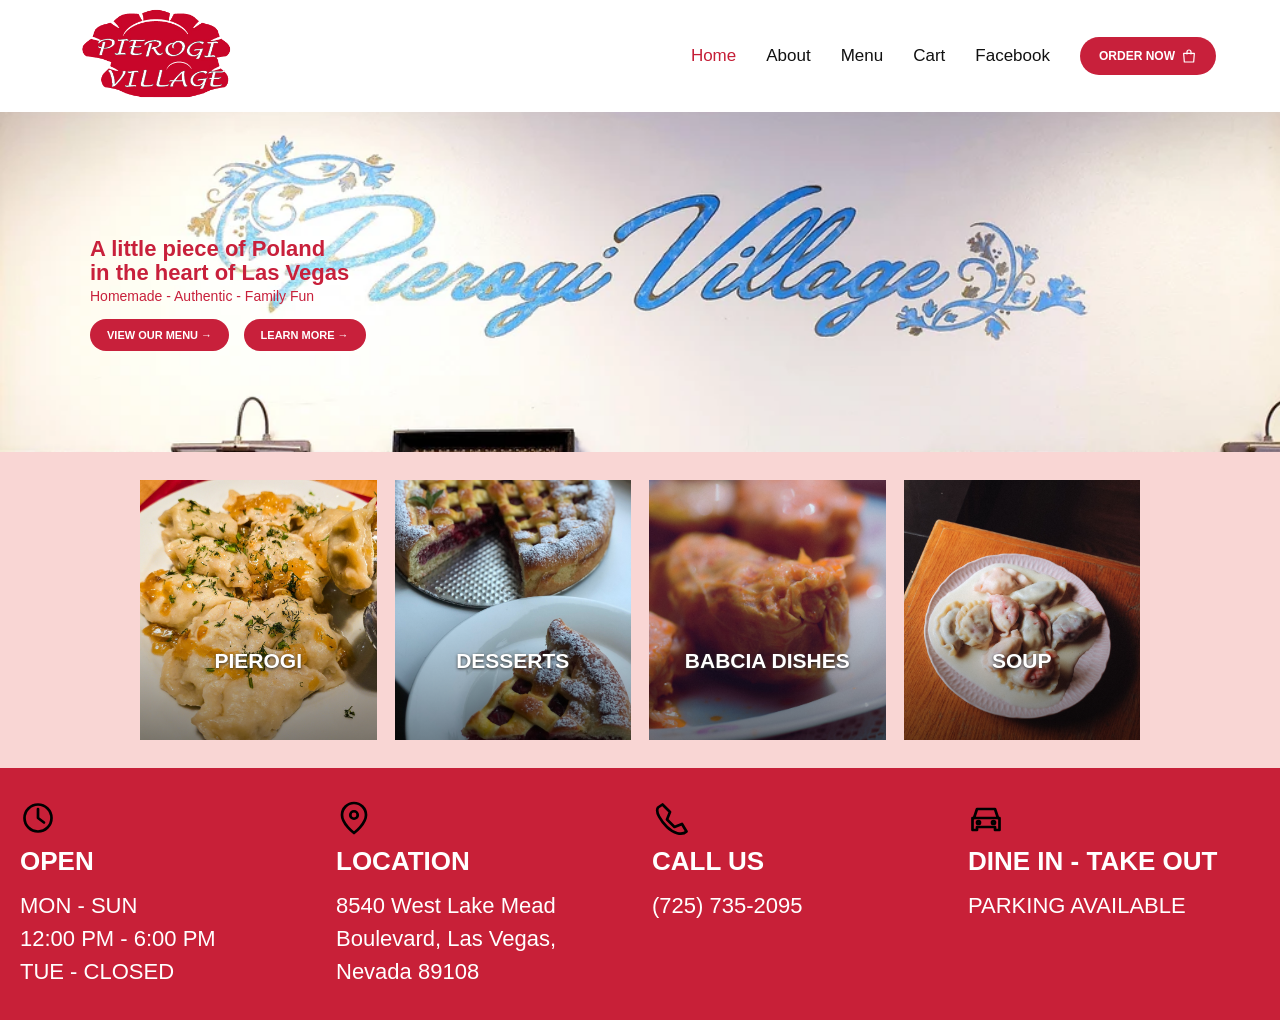
<file: index.html>
<!DOCTYPE html>
<html lang="en">
 <head>
  <meta charset="utf-8"/>
  <meta content="width=device-width, initial-scale=1.0" name="viewport"/>
  <title>
   Home | Pierogi Village
  </title>
  <link href="mystyle.css?v=15" rel="stylesheet"/>
 </head>
 <body data-page="index">
  <header class="site-header">
   <div class="nav-inner">
    <a class="logo" href="index.html">
     <img alt="Pierogi Village" src="images/logo-transparent.png"/>
    </a>
    <nav class="desktop-nav">
     <a data-page="home" href="index.html">
      Home
     </a>
     <a data-page="about" href="about.html">
      About
     </a>
     <a data-page="menu" href="menu.html">
      Menu
     </a>
     <a data-page="cart" href="cart.html">
      Cart
     </a>
     <a href="https://www.facebook.com/pierogivillage/" target="_blank" rel="noopener noreferrer">
      Facebook
     </a>
     <a class="order" href="menu.html">
      ORDER NOW
      <svg aria-hidden="true" class="ico" fill="none" stroke="currentColor" stroke-linecap="round" stroke-linejoin="round" stroke-width="1.8" viewbox="0 0 24 24">
       <path d="M4 8h16l-1 13H5L4 8Z">
       </path>
       <path d="M9 9V6a3 3 0 0 1 6 0v3">
       </path>
      </svg>
     </a>
    </nav>
    <div class="mobile-controls">
     <button aria-expanded="false" aria-label="Open navigation" class="hamburger">
      <svg aria-hidden="true" class="ico" fill="none" stroke="currentColor" stroke-linecap="round" stroke-linejoin="round" stroke-width="1.8" viewbox="0 0 24 24">
       <path d="M3 6h18M3 12h18M3 18h18">
       </path>
      </svg>
     </button>
    </div>
   </div>
  </header>
  <aside class="mobile-drawer" id="mobileDrawer">
   <button class="drawer-close" type="button" aria-label="Close menu">
    <span></span>
    <span></span>
    <span></span>
   </button>
   <img alt="Pierogi Village" class="drawer-logo" src="images/logo-transparent.png"/>
   <div class="drawer-content">
    <a href="index.html">
     Home
    </a>
    <a href="about.html">
     About
    </a>
    <a href="menu.html">
     Menu
    </a>
    <a href="cart.html">
     Cart
    </a>
    <a href="https://www.facebook.com/pierogivillage/" target="_blank" rel="noopener noreferrer">
     Facebook
    </a>
    <a class="order" href="menu.html">
     ORDER NOW
     <svg aria-hidden="true" class="ico" fill="none" stroke="currentColor" stroke-linecap="round" stroke-linejoin="round" stroke-width="1.8" viewbox="0 0 24 24">
      <path d="M4 8h16l-1 13H5L4 8Z">
      </path>
      <path d="M9 9V6a3 3 0 0 1 6 0v3">
      </path>
     </svg>
    </a>
   </div>
  </aside>
  <main>
   <section class="hero">
    <div class="hero-message">
     <h1>
      A little piece of Poland
      <br/>
      in the heart of Las Vegas
     </h1>
     <p>
      Homemade - Authentic - Family Fun
     </p>
     <a class="red-button" href="menu.html">
      VIEW OUR MENU &rarr;
     </a>
     <a class="red-button" href="about.html">
      LEARN MORE &rarr;
     </a>
    </div>
   </section>
   <section class="home-categories">
    <a class="home-category" href="menu.html#PIEROGI">
     <img alt="PIEROGI" src="images/MEAT PIEROGI.jpg"/>
     <span>
      PIEROGI
     </span>
    </a>
    <a class="home-category" href="menu.html#DESSERTS">
     <img alt="DESSERTS" src="images/APPLE PIE.jpg"/>
     <span>
      DESSERTS
     </span>
    </a>
    <a class="home-category" href="menu.html#BABCIA DISHES">
     <img alt="BABCIA DISHES" src="images/2-STUFFED CABBAGES.jpg"/>
     <span>
      BABCIA DISHES
     </span>
    </a>
    <a class="home-category" href="menu.html#SOUP">
     <img alt="SOUP" src="images/RED BORSCHT w 3 PIEROGI.jpg"/>
     <span>
      SOUP
     </span>
    </a>
   </section>
  </main>
  <footer class="footer">
   <div class="footer-inner">
    <div class="foot-col">
     <svg aria-hidden="true" class="ico" fill="none" stroke="currentColor" stroke-linecap="round" stroke-linejoin="round" stroke-width="1.8" viewbox="0 0 24 24">
      <circle cx="12" cy="12" r="9">
      </circle>
      <path d="M12 6v6l4 3">
      </path>
     </svg>
     <div>
      <strong>
       OPEN
      </strong>
      <small>
       MON - SUN
       <br/>
       12:00 PM - 6:00 PM
       <br/>
       TUE - CLOSED
      </small>
     </div>
    </div>
    <div class="foot-col">
     <svg aria-hidden="true" class="ico" fill="none" stroke="currentColor" stroke-linecap="round" stroke-linejoin="round" stroke-width="1.8" viewbox="0 0 24 24">
      <path d="M20 10c0 6-8 12-8 12S4 16 4 10a8 8 0 1 1 16 0Z">
      </path>
      <circle cx="12" cy="10" r="2.5">
      </circle>
     </svg>
     <div>
      <strong>
       LOCATION
      </strong>
      <small>
       8540 West Lake Mead
       <br/>
       Boulevard, Las Vegas,
       <br/>
       Nevada 89108
      </small>
     </div>
    </div>
    <div class="foot-col">
     <svg aria-hidden="true" class="ico" fill="none" stroke="currentColor" stroke-linecap="round" stroke-linejoin="round" stroke-width="1.8" viewbox="0 0 24 24">
      <path d="M7 3 4 5c-2 3 2 9 6 13s10 6 13 3l-3-5-5 2-5-5 2-5-5-5Z">
      </path>
     </svg>
     <div>
      <strong>
       CALL US
      </strong>
      <small>
       (725) 735-2095
      </small>
     </div>
    </div>
    <div class="foot-col">
     <svg aria-hidden="true" class="ico" fill="none" stroke="currentColor" stroke-linecap="round" stroke-linejoin="round" stroke-width="1.8" viewbox="0 0 24 24">
      <path d="M4 12 6 6h12l2 6M3 12h18v8h-3v-2H6v2H3z">
      </path>
      <circle cx="7" cy="15" r="1">
      </circle>
      <circle cx="17" cy="15" r="1">
      </circle>
     </svg>
     <div>
      <strong>
       DINE IN - TAKE OUT
      </strong>
      <small>
       PARKING AVAILABLE
      </small>
     </div>
    </div>
   </div>
  </footer>
  <script src="menu-data.js">
  </script>
  <script src="script.js">
  </script>
 </body>
</html>
</file>
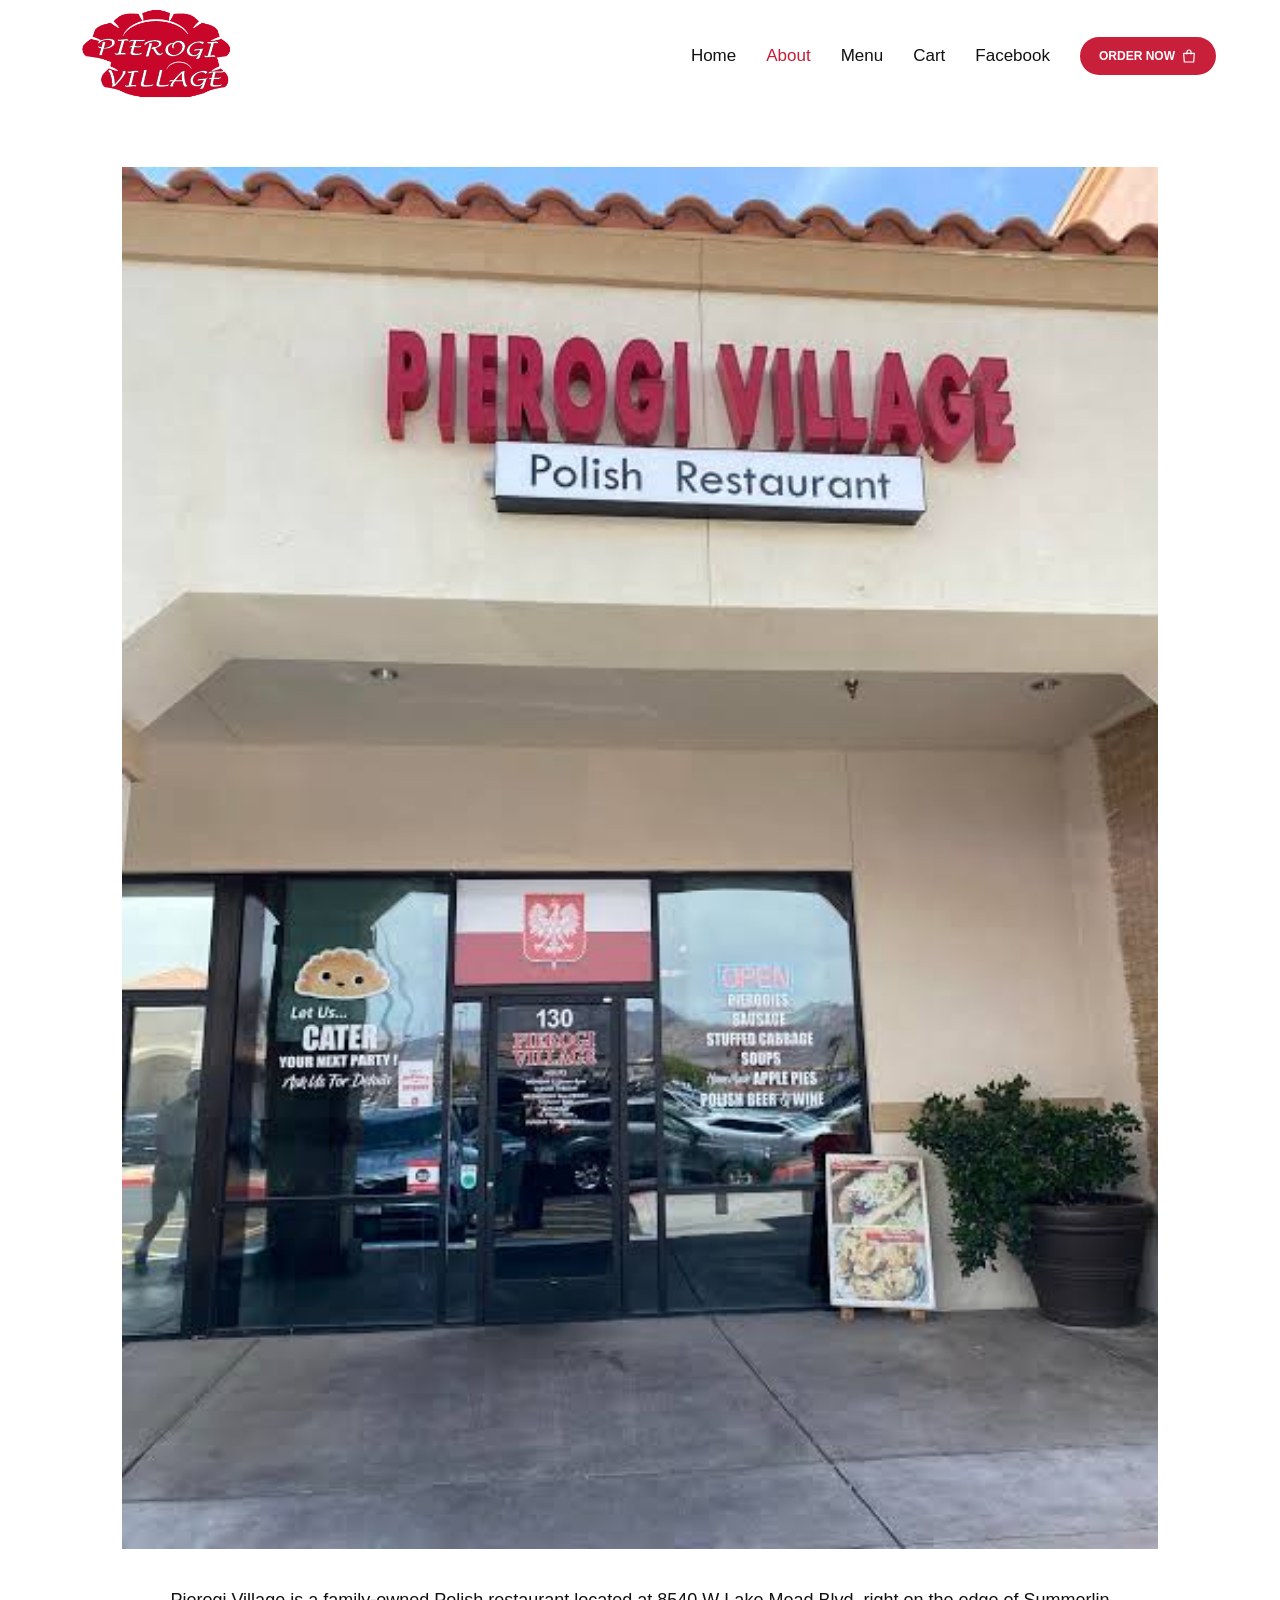
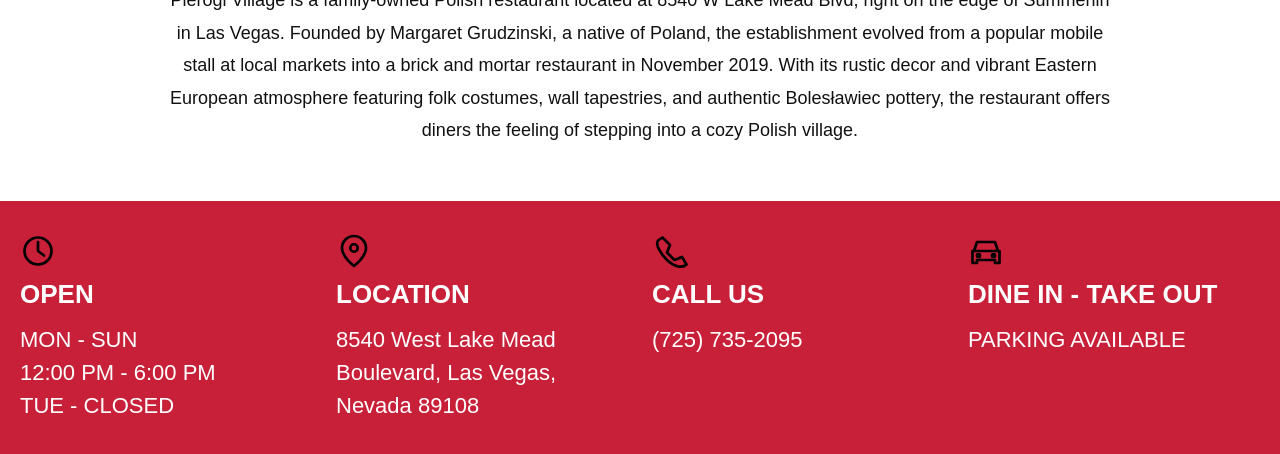
<file: about.html>
<!DOCTYPE html>
<html lang="en">
 <head>
  <meta charset="utf-8"/>
  <meta content="width=device-width, initial-scale=1.0" name="viewport"/>
  <title>
   About | Pierogi Village
  </title>
  <link href="mystyle.css?v=15" rel="stylesheet"/>
 </head>
 <body data-page="about">
  <header class="site-header">
   <div class="nav-inner">
    <a class="logo" href="index.html">
     <img alt="Pierogi Village" src="images/logo-transparent.png"/>
    </a>
    <nav class="desktop-nav">
     <a data-page="home" href="index.html">
      Home
     </a>
     <a data-page="about" href="about.html">
      About
     </a>
     <a data-page="menu" href="menu.html">
      Menu
     </a>
     <a data-page="cart" href="cart.html">
      Cart
     </a>
     <a href="https://www.facebook.com/pierogivillage/" target="_blank" rel="noopener noreferrer">
      Facebook
     </a>
     <a class="order" href="menu.html">
      ORDER NOW
      <svg aria-hidden="true" class="ico" fill="none" stroke="currentColor" stroke-linecap="round" stroke-linejoin="round" stroke-width="1.8" viewbox="0 0 24 24">
       <path d="M4 8h16l-1 13H5L4 8Z">
       </path>
       <path d="M9 9V6a3 3 0 0 1 6 0v3">
       </path>
      </svg>
     </a>
    </nav>
    <div class="mobile-controls">
     <button aria-expanded="false" aria-label="Open navigation" class="hamburger">
      <svg aria-hidden="true" class="ico" fill="none" stroke="currentColor" stroke-linecap="round" stroke-linejoin="round" stroke-width="1.8" viewbox="0 0 24 24">
       <path d="M3 6h18M3 12h18M3 18h18">
       </path>
      </svg>
     </button>
    </div>
   </div>
  </header>
  <aside class="mobile-drawer" id="mobileDrawer">
   <button class="drawer-close" type="button" aria-label="Close menu">
    <span></span>
    <span></span>
    <span></span>
   </button>
   <img alt="Pierogi Village" class="drawer-logo" src="images/logo-transparent.png"/>
   <div class="drawer-content">
    <a href="index.html">
     Home
    </a>
    <a href="about.html">
     About
    </a>
    <a href="menu.html">
     Menu
    </a>
    <a href="cart.html">
     Cart
    </a>
    <a href="https://www.facebook.com/pierogivillage/" target="_blank" rel="noopener noreferrer">
     Facebook
    </a>
    <a class="order" href="menu.html">
     ORDER NOW
     <svg aria-hidden="true" class="ico" fill="none" stroke="currentColor" stroke-linecap="round" stroke-linejoin="round" stroke-width="1.8" viewbox="0 0 24 24">
      <path d="M4 8h16l-1 13H5L4 8Z">
      </path>
      <path d="M9 9V6a3 3 0 0 1 6 0v3">
      </path>
     </svg>
    </a>
   </div>
  </aside>
  <main>
   <section class="about-section">
    <h1 class="mobile-page-title">
     ABOUT
    </h1>
    <div class="restaurant-photo">
     <img alt="Pierogi Village restaurant storefront" src="images/restaurent(1).jpg"/>
    </div>
    <p>
     Pierogi Village is a family-owned Polish restaurant located at 8540 W Lake Mead Blvd, right on the edge of Summerlin in Las Vegas. Founded by Margaret Grudzinski, a native of Poland, the establishment evolved from a popular mobile stall at local markets into a brick and mortar restaurant in November 2019. With its rustic decor and vibrant Eastern European atmosphere featuring folk costumes, wall tapestries, and authentic Boles&lstrok;awiec pottery, the restaurant offers diners the feeling of stepping into a cozy Polish village.
    </p>
   </section>
  </main>
  <footer class="footer">
   <div class="footer-inner">
    <div class="foot-col">
     <svg aria-hidden="true" class="ico" fill="none" stroke="currentColor" stroke-linecap="round" stroke-linejoin="round" stroke-width="1.8" viewbox="0 0 24 24">
      <circle cx="12" cy="12" r="9">
      </circle>
      <path d="M12 6v6l4 3">
      </path>
     </svg>
     <div>
      <strong>
       OPEN
      </strong>
      <small>
       MON - SUN
       <br/>
       12:00 PM - 6:00 PM
       <br/>
       TUE - CLOSED
      </small>
     </div>
    </div>
    <div class="foot-col">
     <svg aria-hidden="true" class="ico" fill="none" stroke="currentColor" stroke-linecap="round" stroke-linejoin="round" stroke-width="1.8" viewbox="0 0 24 24">
      <path d="M20 10c0 6-8 12-8 12S4 16 4 10a8 8 0 1 1 16 0Z">
      </path>
      <circle cx="12" cy="10" r="2.5">
      </circle>
     </svg>
     <div>
      <strong>
       LOCATION
      </strong>
      <small>
       8540 West Lake Mead
       <br/>
       Boulevard, Las Vegas,
       <br/>
       Nevada 89108
      </small>
     </div>
    </div>
    <div class="foot-col">
     <svg aria-hidden="true" class="ico" fill="none" stroke="currentColor" stroke-linecap="round" stroke-linejoin="round" stroke-width="1.8" viewbox="0 0 24 24">
      <path d="M7 3 4 5c-2 3 2 9 6 13s10 6 13 3l-3-5-5 2-5-5 2-5-5-5Z">
      </path>
     </svg>
     <div>
      <strong>
       CALL US
      </strong>
      <small>
       (725) 735-2095
      </small>
     </div>
    </div>
    <div class="foot-col">
     <svg aria-hidden="true" class="ico" fill="none" stroke="currentColor" stroke-linecap="round" stroke-linejoin="round" stroke-width="1.8" viewbox="0 0 24 24">
      <path d="M4 12 6 6h12l2 6M3 12h18v8h-3v-2H6v2H3z">
      </path>
      <circle cx="7" cy="15" r="1">
      </circle>
      <circle cx="17" cy="15" r="1">
      </circle>
     </svg>
     <div>
      <strong>
       DINE IN - TAKE OUT
      </strong>
      <small>
       PARKING AVAILABLE
      </small>
     </div>
    </div>
   </div>
  </footer>
  <script src="menu-data.js">
  </script>
  <script src="script.js">
  </script>
 </body>
</html>
</file>
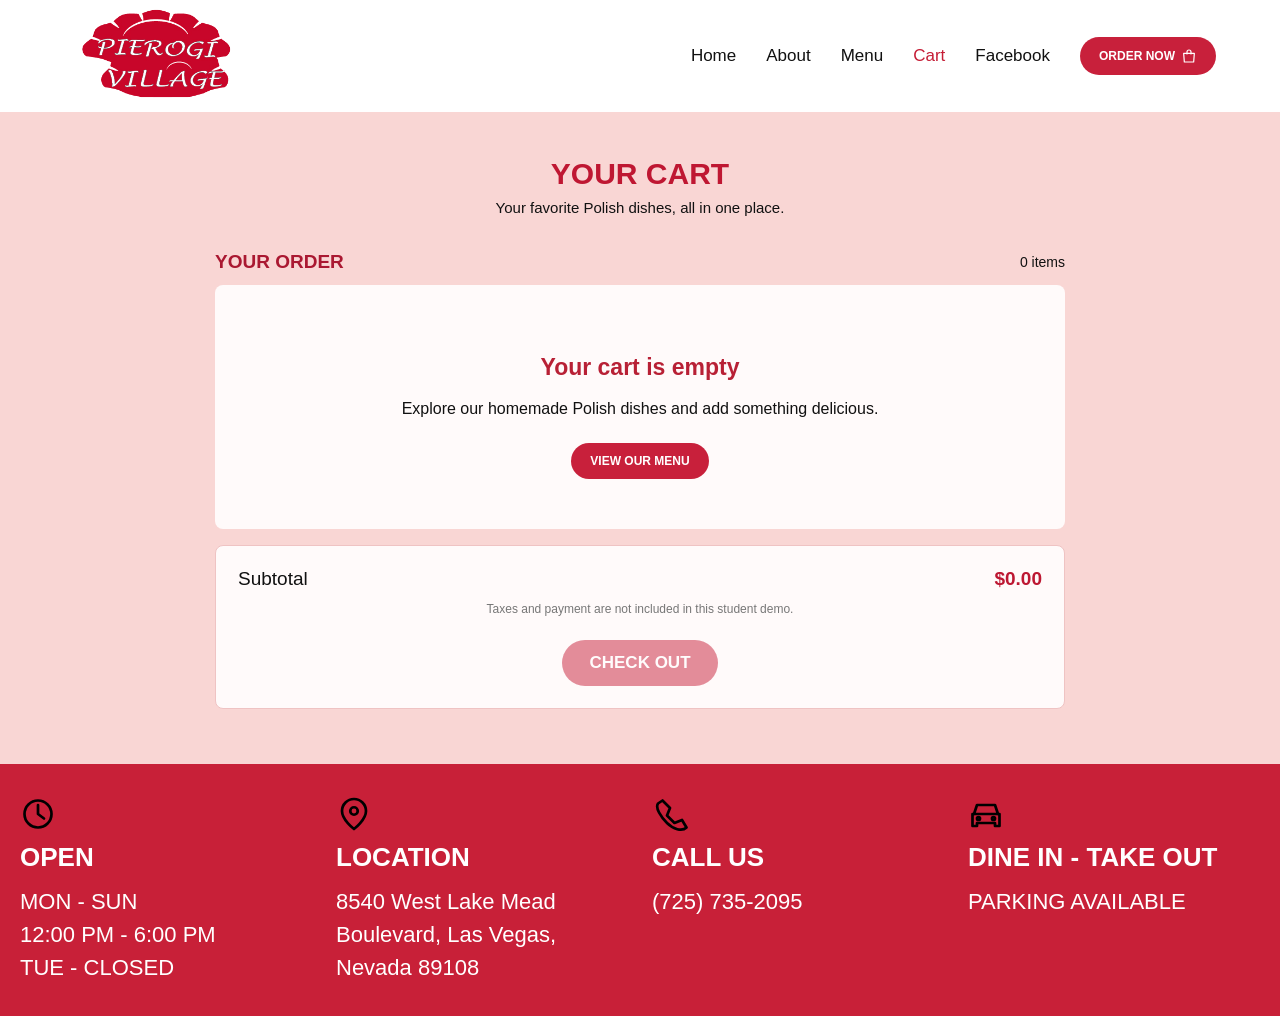
<file: cart.html>
<!DOCTYPE html>
<html lang="en">
 <head>
  <meta charset="utf-8"/>
  <meta content="width=device-width, initial-scale=1.0" name="viewport"/>
  <title>
   Cart | Pierogi Village
  </title>
  <link href="mystyle.css?v=15" rel="stylesheet"/>
 </head>
 <body data-page="cart">
  <header class="site-header">
   <div class="nav-inner">
    <a class="logo" href="index.html">
     <img alt="Pierogi Village" src="images/logo-transparent.png"/>
    </a>
    <nav class="desktop-nav">
     <a data-page="home" href="index.html">
      Home
     </a>
     <a data-page="about" href="about.html">
      About
     </a>
     <a data-page="menu" href="menu.html">
      Menu
     </a>
     <a data-page="cart" href="cart.html">
      Cart
     </a>
     <a href="https://www.facebook.com/pierogivillage/" target="_blank" rel="noopener noreferrer">
      Facebook
     </a>
     <a class="order" href="menu.html">
      ORDER NOW
      <svg aria-hidden="true" class="ico" fill="none" stroke="currentColor" stroke-linecap="round" stroke-linejoin="round" stroke-width="1.8" viewbox="0 0 24 24">
       <path d="M4 8h16l-1 13H5L4 8Z">
       </path>
       <path d="M9 9V6a3 3 0 0 1 6 0v3">
       </path>
      </svg>
     </a>
    </nav>
    <div class="mobile-controls">
     <button aria-expanded="false" aria-label="Open navigation" class="hamburger">
      <svg aria-hidden="true" class="ico" fill="none" stroke="currentColor" stroke-linecap="round" stroke-linejoin="round" stroke-width="1.8" viewbox="0 0 24 24">
       <path d="M3 6h18M3 12h18M3 18h18">
       </path>
      </svg>
     </button>
    </div>
   </div>
  </header>
  <aside class="mobile-drawer" id="mobileDrawer">
   <button class="drawer-close" type="button" aria-label="Close menu">
    <span></span>
    <span></span>
    <span></span>
   </button>
   <img alt="Pierogi Village" class="drawer-logo" src="images/logo-transparent.png"/>
   <div class="drawer-content">
    <a href="index.html">
     Home
    </a>
    <a href="about.html">
     About
    </a>
    <a href="menu.html">
     Menu
    </a>
    <a href="cart.html">
     Cart
    </a>
    <a href="https://www.facebook.com/pierogivillage/" target="_blank" rel="noopener noreferrer">
     Facebook
    </a>
    <a class="order" href="menu.html">
     ORDER NOW
     <svg aria-hidden="true" class="ico" fill="none" stroke="currentColor" stroke-linecap="round" stroke-linejoin="round" stroke-width="1.8" viewbox="0 0 24 24">
      <path d="M4 8h16l-1 13H5L4 8Z">
      </path>
      <path d="M9 9V6a3 3 0 0 1 6 0v3">
      </path>
     </svg>
    </a>
   </div>
  </aside>
  <main>
   <section class="cart-section">
    <h1 class="cart-title">YOUR CART</h1>
    <p class="cart-subtitle">Your favorite Polish dishes, all in one place.</p>
    <div class="cart-heading"><h2>YOUR ORDER</h2><span id="cartCount">0 items</span></div>
    <div id="cartItems">
    </div>
    <div class="cart-bottom">
     <div class="cart-summary"><span>Subtotal</span><strong id="cartTotal">$0.00</strong></div>
     <p class="cart-note">Taxes and payment are not included in this student demo.</p>
     <a class="red-button checkout" id="checkout" href="checkout.html">CHECK OUT</a>
    </div>
   </section>
  </main>
  <footer class="footer">
   <div class="footer-inner">
    <div class="foot-col">
     <svg aria-hidden="true" class="ico" fill="none" stroke="currentColor" stroke-linecap="round" stroke-linejoin="round" stroke-width="1.8" viewbox="0 0 24 24">
      <circle cx="12" cy="12" r="9">
      </circle>
      <path d="M12 6v6l4 3">
      </path>
     </svg>
     <div>
      <strong>
       OPEN
      </strong>
      <small>
       MON - SUN
       <br/>
       12:00 PM - 6:00 PM
       <br/>
       TUE - CLOSED
      </small>
     </div>
    </div>
    <div class="foot-col">
     <svg aria-hidden="true" class="ico" fill="none" stroke="currentColor" stroke-linecap="round" stroke-linejoin="round" stroke-width="1.8" viewbox="0 0 24 24">
      <path d="M20 10c0 6-8 12-8 12S4 16 4 10a8 8 0 1 1 16 0Z">
      </path>
      <circle cx="12" cy="10" r="2.5">
      </circle>
     </svg>
     <div>
      <strong>
       LOCATION
      </strong>
      <small>
       8540 West Lake Mead
       <br/>
       Boulevard, Las Vegas,
       <br/>
       Nevada 89108
      </small>
     </div>
    </div>
    <div class="foot-col">
     <svg aria-hidden="true" class="ico" fill="none" stroke="currentColor" stroke-linecap="round" stroke-linejoin="round" stroke-width="1.8" viewbox="0 0 24 24">
      <path d="M7 3 4 5c-2 3 2 9 6 13s10 6 13 3l-3-5-5 2-5-5 2-5-5-5Z">
      </path>
     </svg>
     <div>
      <strong>
       CALL US
      </strong>
      <small>
       (725) 735-2095
      </small>
     </div>
    </div>
    <div class="foot-col">
     <svg aria-hidden="true" class="ico" fill="none" stroke="currentColor" stroke-linecap="round" stroke-linejoin="round" stroke-width="1.8" viewbox="0 0 24 24">
      <path d="M4 12 6 6h12l2 6M3 12h18v8h-3v-2H6v2H3z">
      </path>
      <circle cx="7" cy="15" r="1">
      </circle>
      <circle cx="17" cy="15" r="1">
      </circle>
     </svg>
     <div>
      <strong>
       DINE IN - TAKE OUT
      </strong>
      <small>
       PARKING AVAILABLE
      </small>
     </div>
    </div>
   </div>
  </footer>
  <script src="menu-data.js">
  </script>
  <script src="script.js">
  </script>
 </body>
</html>
</file>
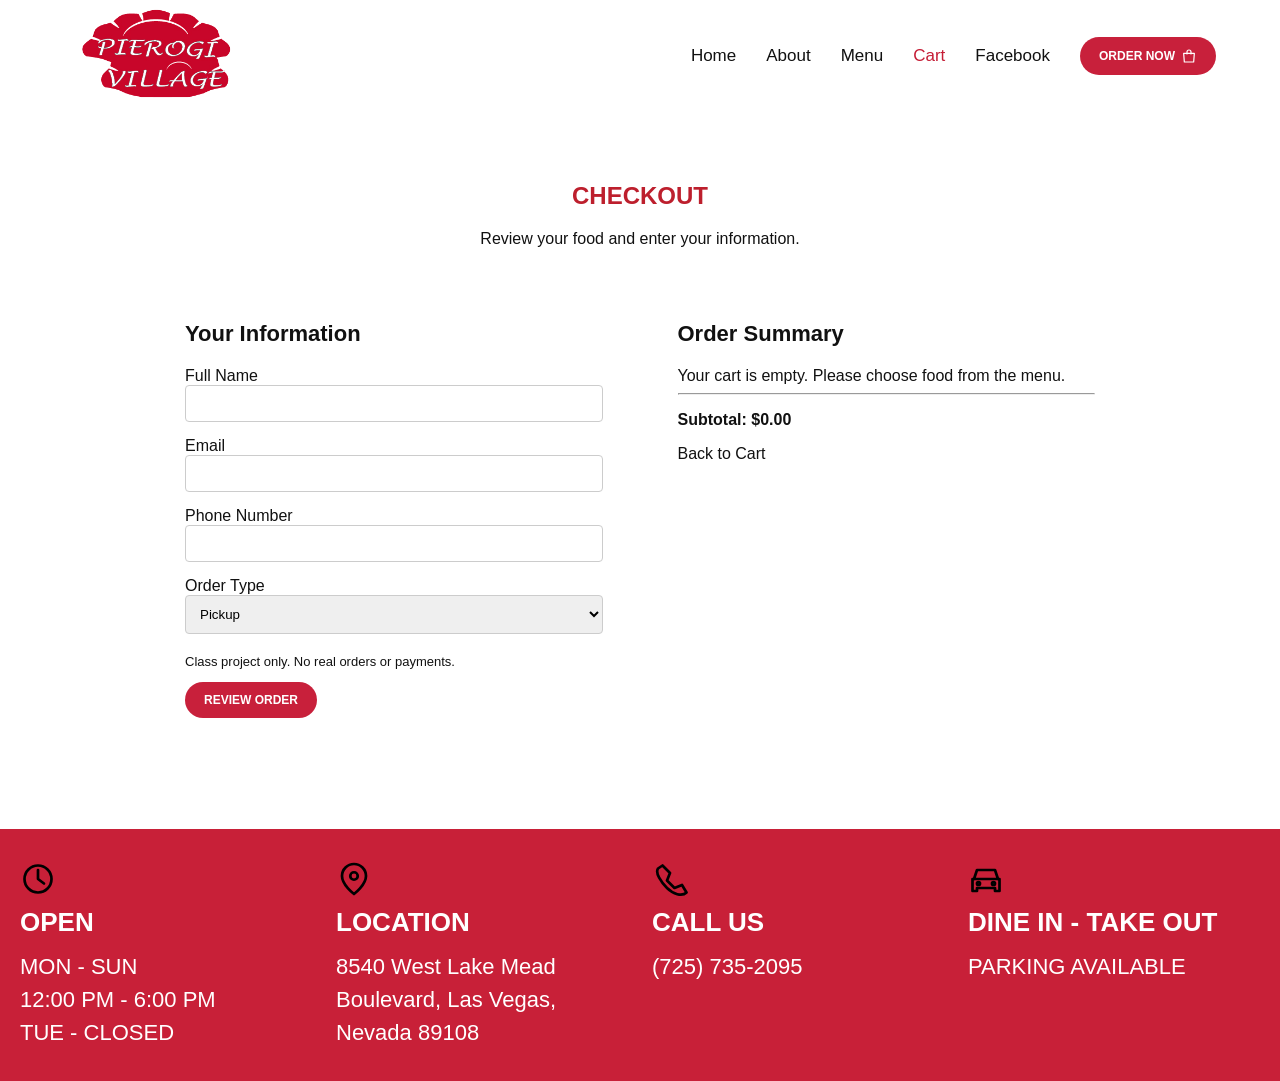
<file: checkout.html>
<!DOCTYPE html>
<html lang="en">
 <head>
  <meta charset="utf-8"/>
  <meta content="width=device-width, initial-scale=1.0" name="viewport"/>
  <title>
   Checkout | Pierogi Village
  </title>
  <link href="mystyle.css?v=15" rel="stylesheet"/>
 </head>
 <body data-page="checkout">
  <header class="site-header">
   <div class="nav-inner">
    <a class="logo" href="index.html">
     <img alt="Pierogi Village" src="images/logo-transparent.png"/>
    </a>
    <nav class="desktop-nav">
     <a data-page="home" href="index.html">
      Home
     </a>
     <a data-page="about" href="about.html">
      About
     </a>
     <a data-page="menu" href="menu.html">
      Menu
     </a>
     <a data-page="checkout" href="cart.html">
      Cart
     </a>
     <a href="https://www.facebook.com/pierogivillage/" target="_blank" rel="noopener noreferrer">
      Facebook
     </a>
     <a class="order" href="menu.html">
      ORDER NOW
      <svg aria-hidden="true" class="ico" fill="none" stroke="currentColor" stroke-linecap="round" stroke-linejoin="round" stroke-width="1.8" viewbox="0 0 24 24">
       <path d="M4 8h16l-1 13H5L4 8Z">
       </path>
       <path d="M9 9V6a3 3 0 0 1 6 0v3">
       </path>
      </svg>
     </a>
    </nav>
    <div class="mobile-controls">
     <button aria-expanded="false" aria-label="Open navigation" class="hamburger">
      <svg aria-hidden="true" class="ico" fill="none" stroke="currentColor" stroke-linecap="round" stroke-linejoin="round" stroke-width="1.8" viewbox="0 0 24 24">
       <path d="M3 6h18M3 12h18M3 18h18">
       </path>
      </svg>
     </button>
    </div>
   </div>
  </header>
  <aside class="mobile-drawer" id="mobileDrawer">
   <button class="drawer-close" type="button" aria-label="Close menu">
    <span></span>
    <span></span>
    <span></span>
   </button>
   <img alt="Pierogi Village" class="drawer-logo" src="images/logo-transparent.png"/>
   <div class="drawer-content">
    <a href="index.html">
     Home
    </a>
    <a href="about.html">
     About
    </a>
    <a href="menu.html">
     Menu
    </a>
    <a href="cart.html">
     Cart
    </a>
    <a href="https://www.facebook.com/pierogivillage/" target="_blank" rel="noopener noreferrer">
     Facebook
    </a>
    <a class="order" href="menu.html">
     ORDER NOW
     <svg aria-hidden="true" class="ico" fill="none" stroke="currentColor" stroke-linecap="round" stroke-linejoin="round" stroke-width="1.8" viewbox="0 0 24 24">
      <path d="M4 8h16l-1 13H5L4 8Z">
      </path>
      <path d="M9 9V6a3 3 0 0 1 6 0v3">
      </path>
     </svg>
    </a>
   </div>
  </aside>
  <main>
    <section class="checkout-page">
      <h1>CHECKOUT</h1>
      <p>Review your food and enter your information.</p>
      <div class="checkout-layout">
        <form id="checkoutForm" class="checkout-box">
          <h2>Your Information</h2>
          <label for="customerName">Full Name</label>
          <input id="customerName" type="text" required>
          <label for="customerEmail">Email</label>
          <input id="customerEmail" type="email" required>
          <label for="customerPhone">Phone Number</label>
          <input id="customerPhone" type="tel" required>
          <label for="pickup">Order Type</label>
          <select id="pickup">
            <option value="Pickup">Pickup</option>
            <option value="Dine In">Dine In</option>
            <option value="Delivery">Delivery</option>
          </select>
          <div id="deliveryAddress" hidden>
            <h2>Delivery Address</h2>
            <label for="streetAddress">Street Address</label>
            <input id="streetAddress" type="text" autocomplete="street-address">
            <label for="city">City</label>
            <input id="city" type="text" autocomplete="address-level2">
            <label for="state">State</label>
            <input id="state" type="text" autocomplete="address-level1">
            <label for="zipCode">ZIP Code</label>
            <input id="zipCode" type="text" autocomplete="postal-code">
          </div>
          <p class="checkout-help">Class project only. No real orders or payments.</p>
          <button class="red-button" type="submit">REVIEW ORDER</button>
          <p id="checkoutNotice" role="status"></p>
        </form>
        <div class="checkout-box">
          <h2>Order Summary</h2>
          <div id="checkoutItems"></div>
          <hr>
          <p><strong>Subtotal: <span id="checkoutTotal">$0.00</span></strong></p>
          <a href="cart.html">Back to Cart</a>
        </div>
      </div>
    </section>
  </main>
  <footer class="footer">
   <div class="footer-inner">
    <div class="foot-col">
     <svg aria-hidden="true" class="ico" fill="none" stroke="currentColor" stroke-linecap="round" stroke-linejoin="round" stroke-width="1.8" viewbox="0 0 24 24">
      <circle cx="12" cy="12" r="9">
      </circle>
      <path d="M12 6v6l4 3">
      </path>
     </svg>
     <div>
      <strong>
       OPEN
      </strong>
      <small>
       MON - SUN
       <br/>
       12:00 PM - 6:00 PM
       <br/>
       TUE - CLOSED
      </small>
     </div>
    </div>
    <div class="foot-col">
     <svg aria-hidden="true" class="ico" fill="none" stroke="currentColor" stroke-linecap="round" stroke-linejoin="round" stroke-width="1.8" viewbox="0 0 24 24">
      <path d="M20 10c0 6-8 12-8 12S4 16 4 10a8 8 0 1 1 16 0Z">
      </path>
      <circle cx="12" cy="10" r="2.5">
      </circle>
     </svg>
     <div>
      <strong>
       LOCATION
      </strong>
      <small>
       8540 West Lake Mead
       <br/>
       Boulevard, Las Vegas,
       <br/>
       Nevada 89108
      </small>
     </div>
    </div>
    <div class="foot-col">
     <svg aria-hidden="true" class="ico" fill="none" stroke="currentColor" stroke-linecap="round" stroke-linejoin="round" stroke-width="1.8" viewbox="0 0 24 24">
      <path d="M7 3 4 5c-2 3 2 9 6 13s10 6 13 3l-3-5-5 2-5-5 2-5-5-5Z">
      </path>
     </svg>
     <div>
      <strong>
       CALL US
      </strong>
      <small>
       (725) 735-2095
      </small>
     </div>
    </div>
    <div class="foot-col">
     <svg aria-hidden="true" class="ico" fill="none" stroke="currentColor" stroke-linecap="round" stroke-linejoin="round" stroke-width="1.8" viewbox="0 0 24 24">
      <path d="M4 12 6 6h12l2 6M3 12h18v8h-3v-2H6v2H3z">
      </path>
      <circle cx="7" cy="15" r="1">
      </circle>
      <circle cx="17" cy="15" r="1">
      </circle>
     </svg>
     <div>
      <strong>
       DINE IN - TAKE OUT
      </strong>
      <small>
       PARKING AVAILABLE
      </small>
     </div>
    </div>
   </div>
  </footer>
  <script src="menu-data.js">
  </script>
  <script src="script.js">
  </script>
 </body>
</html>
</file>
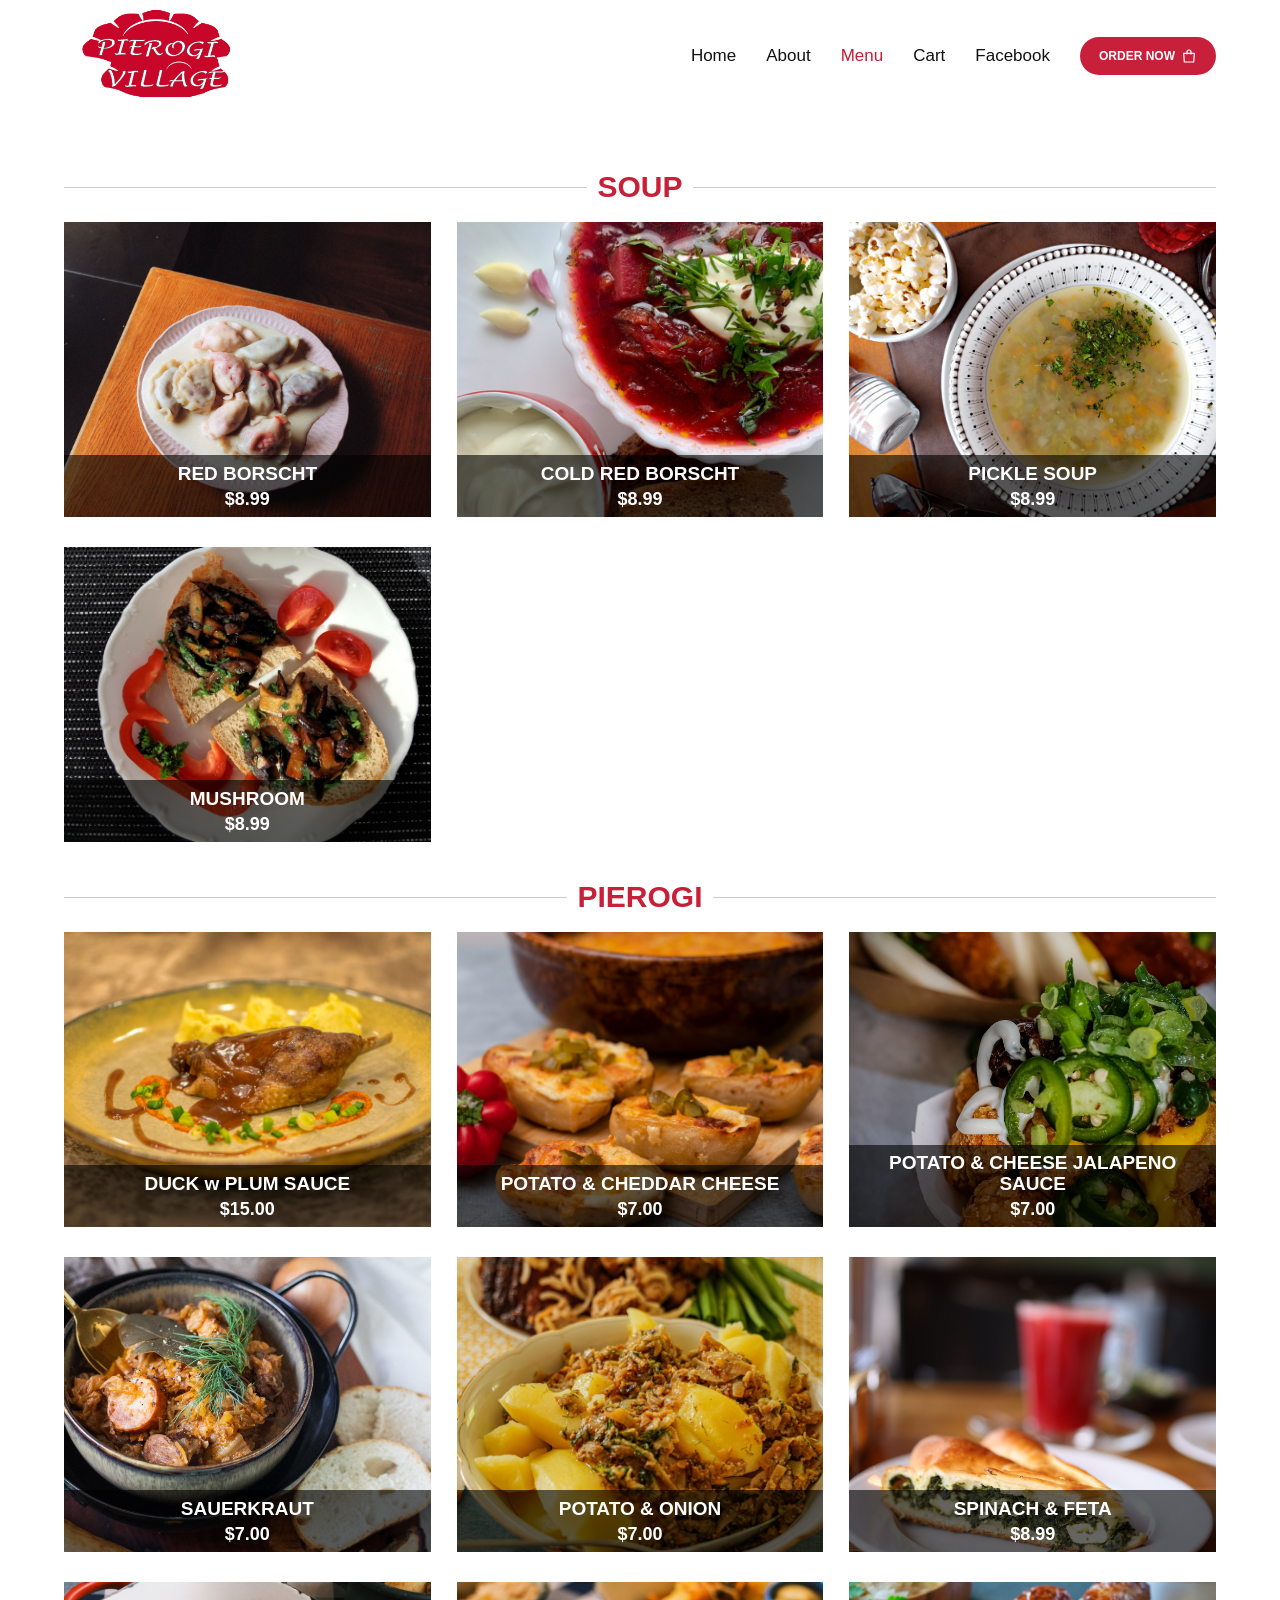
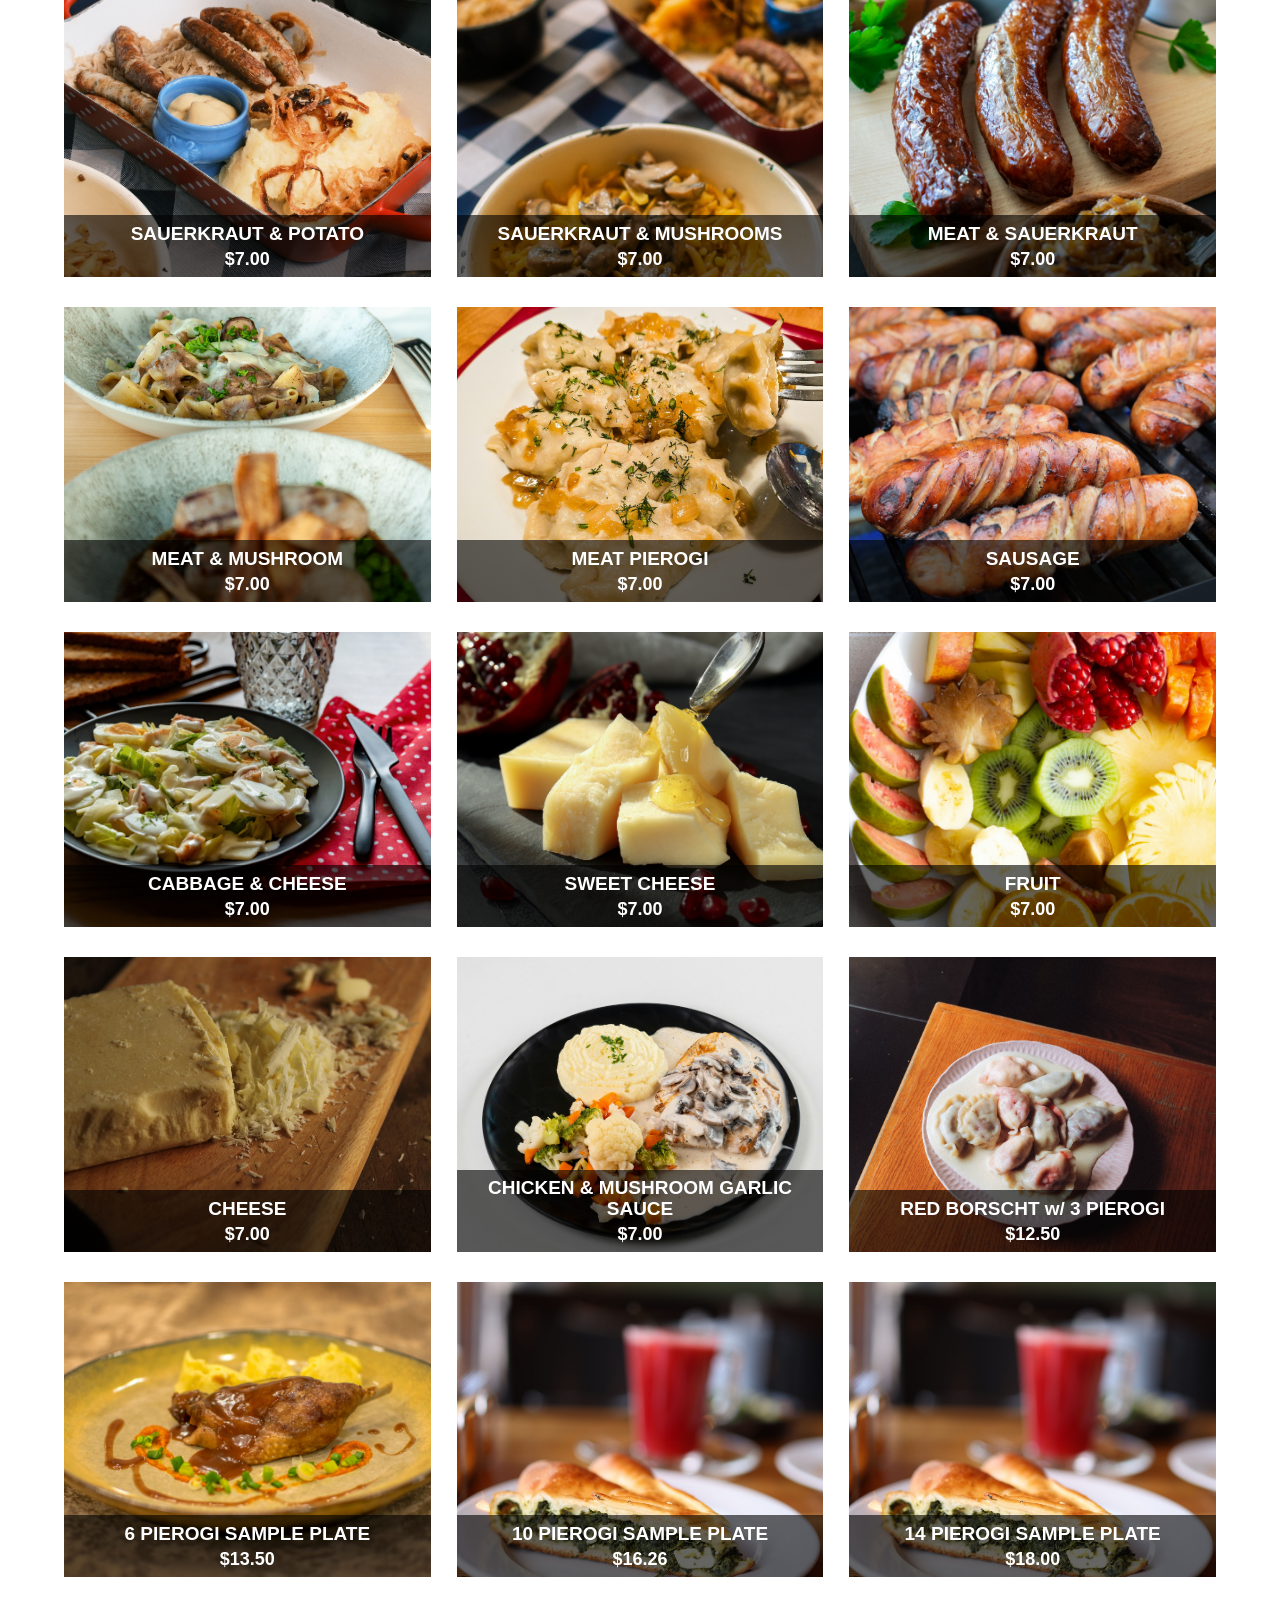
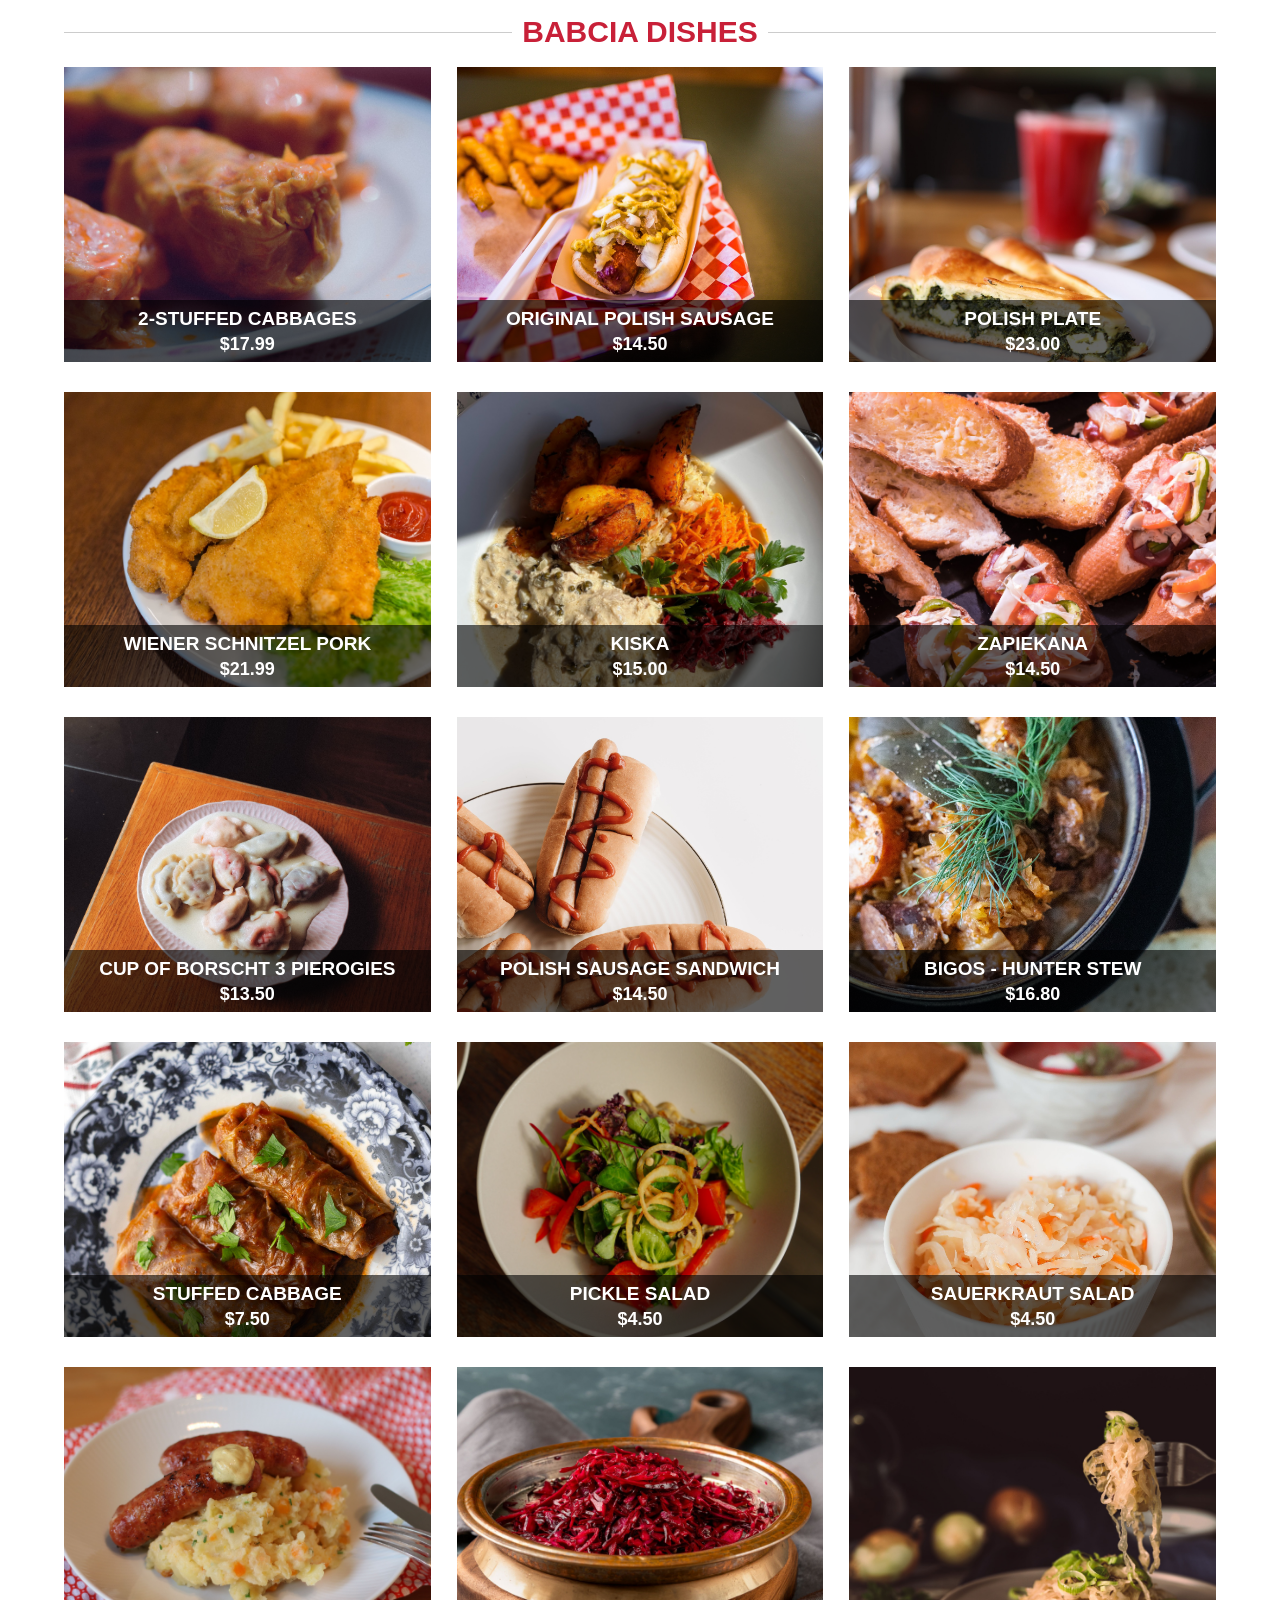
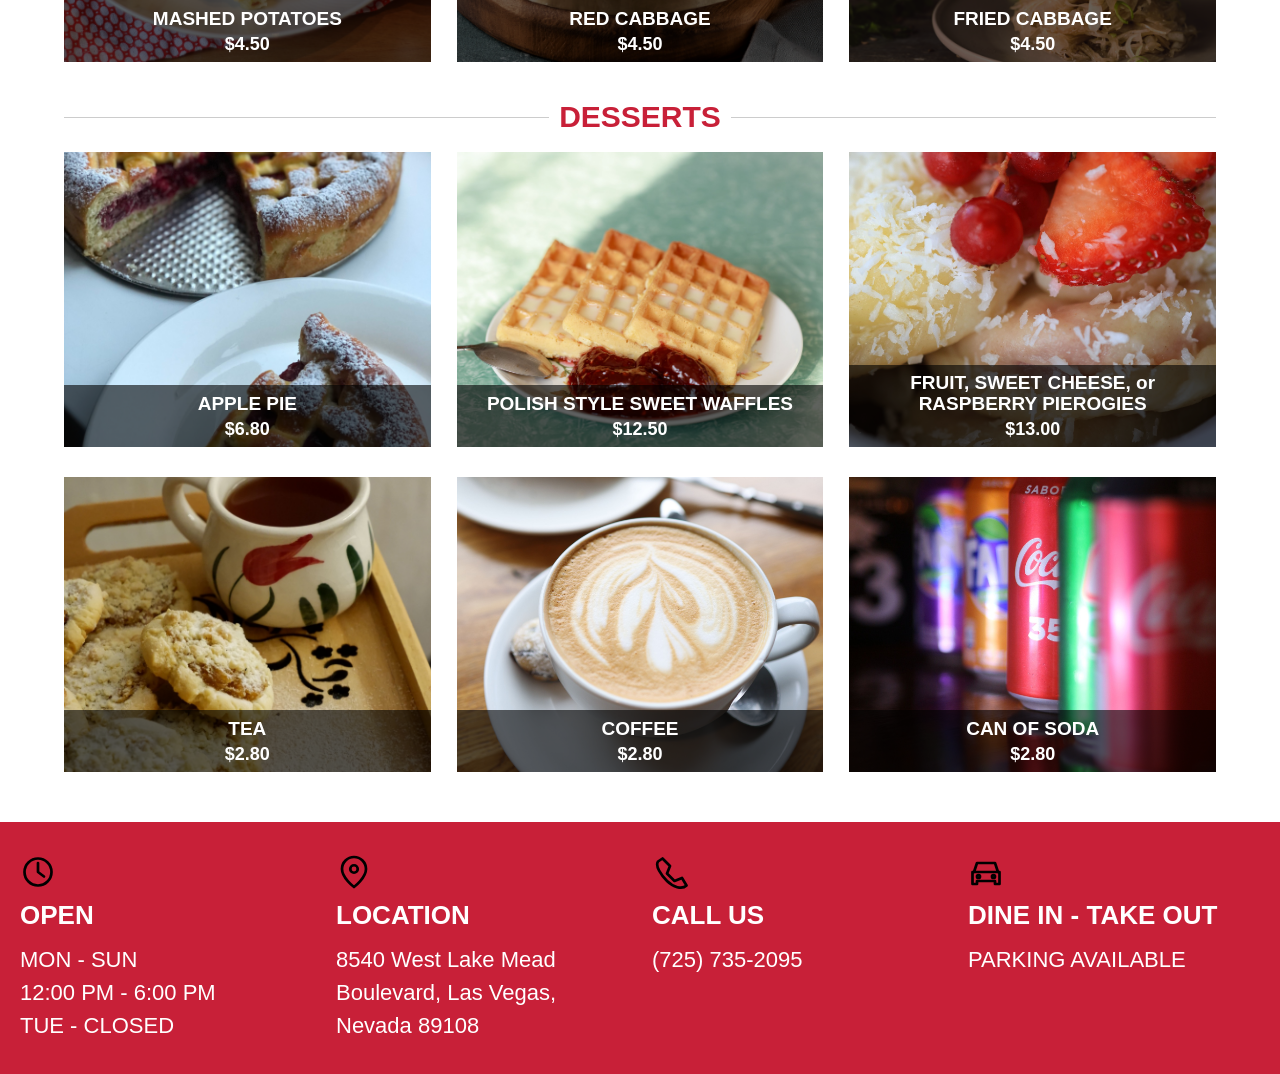
<file: menu.html>
<!DOCTYPE html>
<html lang="en">
 <head>
  <meta charset="utf-8"/>
  <meta content="width=device-width, initial-scale=1.0" name="viewport"/>
  <title>
   Menu | Pierogi Village
  </title>
  <link href="mystyle.css?v=15" rel="stylesheet"/>
 </head>
 <body data-page="menu">
  <header class="site-header">
   <div class="nav-inner">
    <a class="logo" href="index.html">
     <img alt="Pierogi Village" src="images/logo-transparent.png"/>
    </a>
    <nav class="desktop-nav">
     <a data-page="home" href="index.html">
      Home
     </a>
     <a data-page="about" href="about.html">
      About
     </a>
     <a data-page="menu" href="menu.html">
      Menu
     </a>
     <a data-page="cart" href="cart.html">
      Cart
     </a>
     <a href="https://www.facebook.com/pierogivillage/" target="_blank" rel="noopener noreferrer">
      Facebook
     </a>
     <a class="order" href="menu.html">
      ORDER NOW
      <svg aria-hidden="true" class="ico" fill="none" stroke="currentColor" stroke-linecap="round" stroke-linejoin="round" stroke-width="1.8" viewbox="0 0 24 24">
       <path d="M4 8h16l-1 13H5L4 8Z">
       </path>
       <path d="M9 9V6a3 3 0 0 1 6 0v3">
       </path>
      </svg>
     </a>
    </nav>
    <div class="mobile-controls">
     <button aria-expanded="false" aria-label="Open navigation" class="hamburger">
      <svg aria-hidden="true" class="ico" fill="none" stroke="currentColor" stroke-linecap="round" stroke-linejoin="round" stroke-width="1.8" viewbox="0 0 24 24">
       <path d="M3 6h18M3 12h18M3 18h18">
       </path>
      </svg>
     </button>
    </div>
   </div>
  </header>
  <aside class="mobile-drawer" id="mobileDrawer">
   <button class="drawer-close" type="button" aria-label="Close menu">
    <span></span>
    <span></span>
    <span></span>
   </button>
   <img alt="Pierogi Village" class="drawer-logo" src="images/logo-transparent.png"/>
   <div class="drawer-content">
    <a href="index.html">
     Home
    </a>
    <a href="about.html">
     About
    </a>
    <a href="menu.html">
     Menu
    </a>
    <a href="cart.html">
     Cart
    </a>
    <a href="https://www.facebook.com/pierogivillage/" target="_blank" rel="noopener noreferrer">
     Facebook
    </a>
    <a class="order" href="menu.html">
     ORDER NOW
     <svg aria-hidden="true" class="ico" fill="none" stroke="currentColor" stroke-linecap="round" stroke-linejoin="round" stroke-width="1.8" viewbox="0 0 24 24">
      <path d="M4 8h16l-1 13H5L4 8Z">
      </path>
      <path d="M9 9V6a3 3 0 0 1 6 0v3">
      </path>
     </svg>
    </a>
   </div>
  </aside>
  <main>
   <section class="menu-section">
    <h1 class="mobile-page-title">
     OUR FULL MENU
    </h1>
    <div id="menuList">
    </div>
   </section>
  </main>
  <footer class="footer">
   <div class="footer-inner">
    <div class="foot-col">
     <svg aria-hidden="true" class="ico" fill="none" stroke="currentColor" stroke-linecap="round" stroke-linejoin="round" stroke-width="1.8" viewbox="0 0 24 24">
      <circle cx="12" cy="12" r="9">
      </circle>
      <path d="M12 6v6l4 3">
      </path>
     </svg>
     <div>
      <strong>
       OPEN
      </strong>
      <small>
       MON - SUN
       <br/>
       12:00 PM - 6:00 PM
       <br/>
       TUE - CLOSED
      </small>
     </div>
    </div>
    <div class="foot-col">
     <svg aria-hidden="true" class="ico" fill="none" stroke="currentColor" stroke-linecap="round" stroke-linejoin="round" stroke-width="1.8" viewbox="0 0 24 24">
      <path d="M20 10c0 6-8 12-8 12S4 16 4 10a8 8 0 1 1 16 0Z">
      </path>
      <circle cx="12" cy="10" r="2.5">
      </circle>
     </svg>
     <div>
      <strong>
       LOCATION
      </strong>
      <small>
       8540 West Lake Mead
       <br/>
       Boulevard, Las Vegas,
       <br/>
       Nevada 89108
      </small>
     </div>
    </div>
    <div class="foot-col">
     <svg aria-hidden="true" class="ico" fill="none" stroke="currentColor" stroke-linecap="round" stroke-linejoin="round" stroke-width="1.8" viewbox="0 0 24 24">
      <path d="M7 3 4 5c-2 3 2 9 6 13s10 6 13 3l-3-5-5 2-5-5 2-5-5-5Z">
      </path>
     </svg>
     <div>
      <strong>
       CALL US
      </strong>
      <small>
       (725) 735-2095
      </small>
     </div>
    </div>
    <div class="foot-col">
     <svg aria-hidden="true" class="ico" fill="none" stroke="currentColor" stroke-linecap="round" stroke-linejoin="round" stroke-width="1.8" viewbox="0 0 24 24">
      <path d="M4 12 6 6h12l2 6M3 12h18v8h-3v-2H6v2H3z">
      </path>
      <circle cx="7" cy="15" r="1">
      </circle>
      <circle cx="17" cy="15" r="1">
      </circle>
     </svg>
     <div>
      <strong>
       DINE IN - TAKE OUT
      </strong>
      <small>
       PARKING AVAILABLE
      </small>
     </div>
    </div>
   </div>
  </footer>
  <script src="menu-data.js">
  </script>
  <script src="script.js">
  </script>
 </body>
</html>
</file>
<file: mystyle.css>
/* Pierogi Village - GRC 275B student website */
*  {
     box-sizing: border-box;
}

body  {
     margin: 0;
     font-family: Arial, Helvetica, sans-serif;
     color: #111;
     background: white;
}

a  {
     text-decoration: none;
     color: inherit;
}

button  {
     font-family: inherit;
     cursor: pointer;
}

.site-header  {
     height: 112px;
     background: white;
}

.nav-inner  {
     max-width: 1120px;
     margin: auto;
     height: 100%;
     display: flex;
     align-items: center;
     justify-content: space-between;
     padding: 8px 24px;
}

.logo img  {
     width: 185px;
     height: 104px;
     object-fit: contain;
}

.desktop-nav  {
     display: flex;
     align-items: center;
     gap: 30px;
     font-size: 17px;
}

.desktop-nav a:hover, .desktop-nav a.active  {
     color: #c51d36;
}

.red-button, .order  {
     background: #c8203b;
     color: white !important;
     border: 0;
     border-radius: 28px;
     padding: 11px 19px;
     display: inline-flex;
     align-items: center;
     justify-content: center;
     gap: 6px;
     font-size: 12px;
     font-weight: bold;
}

.red-button:hover, .order:hover  {
     background: #a8172c;
}

.ico  {
     width: 24px;
     height: 24px;
     flex: none;
}

.order .ico, .checkout .ico  {
     width: 16px;
     height: 16px;
}

.hero  {
     height: 340px;
     background: url("images/hero.webp") center 22% / cover no-repeat;
     position: relative;
}

.hero-message  {
     padding: 125px 0 0 max(25px, calc((100vw - 1100px) / 2));
     color: #c8203b;
}

.hero h1  {
     font-size: 22px;
     margin: 0;
     line-height: 1.08;
}

.hero p  {
     font-size: 14px;
     margin: 3px 0 15px;
}

.hero .red-button  {
     font-size: 11px;
     margin-right: 10px;
     padding: 10px 17px;
}

.home-categories  {
     background: #f9d6d4;
     display: grid;
     grid-template-columns: repeat(4, 1fr);
     gap: 18px;
     padding: 28px max(30px, calc((100vw - 1000px)/2));
}

.home-category  {
     position: relative;
     height: 260px;
     overflow: hidden;
}

.home-category img  {
     width: 100%;
     height: 100%;
     object-fit: cover;
}

.home-category:after  {
     content: "";
     position: absolute;
     inset: 45% 0 0;
     background: linear-gradient(transparent,rgba(0,0,0,.45));
}

.home-category span  {
     position: absolute;
     z-index: 1;
     top: 65%;
     left: 0;
     width: 100%;
     text-align: center;
     color: white;
     font-size: 21px;
     font-weight: bold;
     text-shadow: 0 1px 3px #333;
}

.footer  {
     background: #c82038;
     color: white;
     padding: 26px 24px;
}

.footer-inner  {
     max-width: 1120px;
     margin: auto;
     display: grid;
     grid-template-columns: 1fr 1.25fr 1fr 1.3fr;
     align-items: start;
     gap: 15px;
}

.foot-col  {
     display: flex;
     align-items: flex-start;
     gap: 10px;
}

.foot-col .ico  {
     flex-shrink: 0;
     width: 55px;
     height: 55px;
     stroke: black;
     stroke-width: 1.8;
}

.foot-col strong  {
     font-size: 20px;
     display: block;
     margin-bottom: 12px;
}

.foot-col small  {
     display: block;
     font-size: 18px;
     line-height: 1.3;
}

.about-section  {
     max-width: 1050px;
     margin: 20px auto 24px;
     padding: 0 24px;
}

.restaurant-photo  {
     height: 340px;
     border: 1px solid #ddd;
     display: flex;
     justify-content: center;
     overflow: hidden;
}

.restaurant-photo img  {
     height: 100%;
     width: auto;
     max-width: 100%;
     object-fit: cover;
}

.about-section p  {
     font-size: 14px;
     line-height: 2.15;
     margin: 18px 36px 0;
}

.menu-section  {
     max-width: 1100px;
     padding: 20px 22px 55px;
     margin: auto;
}

.menu-heading  {
     display: flex;
     align-items: center;
     gap: 10px;
     color: #c82038;
     font-size: 30px;
     margin: 38px 0 18px;
     font-weight: 600;
     text-align: center;
}

.menu-heading:before, .menu-heading:after  {
     content: "";
     flex: 1;
     height: 1px;
     background: #ccc;
}

.food-grid  {
     display: grid;
     grid-template-columns: repeat(3, 1fr);
     gap: 30px 26px;
}

.food-card  {
     height: 295px;
     position: relative;
     overflow: hidden;
     background: #eee;
     cursor: pointer;
     border: 0;
     padding: 0;
     text-align: center;
}

.food-card img  {
     height: 100%;
     width: 100%;
     object-fit: cover;
}

.food-card .food-name  {
     position: absolute;
     left: 0;
     bottom: 0;
     width: 100%;
     min-height: 62px;
     display: flex;
     flex-direction: column;
     justify-content: center;
     padding: 7px 8px;
     background: rgba(0,0,0,.60);
     color: white;
     font-size: 19px;
     font-weight: bold;
     line-height: 1.15;
}

.food-card .food-name small  {
     display: block;
     font-size: 18px;
     margin-top: 4px;
}

.food-card:hover  {
     outline: 3px solid #c82038;
}

.cart-section  {
     background: #f9d6d4;
     min-height: 470px;
     position: relative;
     padding: 28px 25px 100px;
}

#cartItems  {
     max-width: 800px;
     margin: auto;
}

.cart-line  {
     display: flex;
     justify-content: space-between;
     gap: 15px;
     padding: 12px;
     background: rgba(255,255,255,.6);
     margin: 10px 0;
     align-items: center;
}

.cart-line button  {
     background: white;
     border: 1px solid #b82035;
     padding: 6px 10px;
}

.cart-bottom  {
     text-align: center;
}

.cart-bottom .checkout  {
     margin-top: 8px;
     font-size: 17px;
     padding: 13px 27px;
}

.checkout-message  {
     font-size: 13px;
}

.facebook-section  {
     min-height: 470px;
     background: #f9d6d4;
     text-align: center;
     padding: 25px;
}

.mobile-controls, .mobile-drawer, .mobile-page-title  {
     display: none;
}

@media(max-width: 700px)  {
    
  .site-header  {
     height: 53px;
}

  .nav-inner  {
     padding: 4px 10px;
}

  .logo img  {
     width: 94px;
     height: 43px;
}

  .desktop-nav  {
     display: none;
}

  .mobile-controls  {
     display: flex;
     align-items: center;
     gap: 14px;
}

  .mobile-controls .ico  {
     width: 30px;
     height: 30px;
}

  .mobile-controls .back  {
     background: #c82038;
     border-radius: 25px;
     color: black;
     width: 36px;
     height: 18px;
     display: flex;
     align-items: center;
     justify-content: center;
}

  .mobile-controls .back .ico  {
     width: 19px;
     height: 19px;
}

  .hamburger  {
     border: 0;
     background: transparent;
     color: #888;
     padding: 0;
}

  .hamburger .ico  {
     width: 35px;
     height: 35px;
}

  .mobile-drawer.open  {
     display: block;
     position: absolute;
     z-index: 20;
     left: 0;
     top: 53px;
     width: 100%;
     min-height: 470px;
     background: #f9d6d4;
}

  .drawer-logo  {
     width: 130px;
     height: 85px;
     object-fit: contain;
     margin: 4px 15px;
}

  .drawer-content  {
     background: url("images/piere.png") left 10px center / 130px auto no-repeat;
     min-height: 330px;
     padding: 10px 0 15px 135px;
     display: flex;
     flex-direction: column;
     gap: 24px;
     align-items: flex-start;
}

  .drawer-content a  {
     font-size: 18px;
     color: #c82038;
}

  .drawer-content .order  {
     font-size: 11px;
     color: white;
}

  .mobile-page-title  {
     display: block;
     text-align: center;
     background: #ff7077;
     color: #111;
     font-size: 21px;
     margin: 0 0 12px;
     padding: 7px;
}

  .hero  {
     height: 230px;
     background-position: center 22%;
}

  .hero-message  {
     padding: 15px 8px;
}

  .hero h1  {
     font-size: 15px;
}

  .hero p  {
     font-size: 10px;
}

  .hero .red-button  {
     padding: 6px 8px;
     font-size: 9px;
     margin-right: 3px;
}

  .home-categories  {
     grid-template-columns: repeat(2,1fr);
     gap: 8px;
     padding: 12px 9px;
}

  .home-category  {
     height: 185px;
}

  .home-category span  {
     font-size: 16px;
}

  .footer  {
     padding: 16px 8px;
}

  .footer-inner  {
     grid-template-columns: repeat(2,minmax(0,1fr));
     gap: 15px 8px;
}

  .foot-col  {
     gap: 5px;
}

  .foot-col .ico  {
     width: 36px;
     height: 36px;
}

  .foot-col strong  {
     font-size: 20px;
     margin-bottom: 5px;
}

  .foot-col small  {
     font-size: 18px;
}

  .about-section  {
     padding: 0;
     margin: 0;
}

  .restaurant-photo  {
     height: 185px;
     margin: 0 12px;
}

  .about-section p  {
     font-size: 11px;
     margin: 10px 15px;
     line-height: 1.6;
}

  .menu-section  {
     padding: 0 8px 12px;
}

  .menu-section .mobile-page-title  {
     margin: 0 -8px 6px;
     color: white;
}

  .menu-heading  {
     font-size: 22px;
     margin: 14px 0 10px;
}

  .menu-heading span  {
     background: #c82038;
     color: white;
     border-radius: 20px;
     padding: 1px 12px;
}

  .food-grid  {
     grid-template-columns: repeat(2,minmax(0,1fr));
     gap: 12px 10px;
}

  .food-card  {
     height: 185px;
}

  .food-card .food-name  {
     min-height: 45px;
     font-size: 12px;
     padding: 4px;
}

  .food-card .food-name small  {
     font-size: 12px;
}

  .cart-section  {
     min-height: 370px;
     padding: 0 8px 35px;
}

  .cart-section .mobile-page-title  {
     margin: 0 -8px;
}

  .cart-bottom  {
     margin-top: 165px;
}

  .cart-bottom .checkout  {
     font-size: 12px;
     padding: 10px 22px;
}

  .facebook-section  {
     min-height: 370px;
     padding: 0;
}

  .facebook-section p, .facebook-section .red-button  {
     margin: 25px;
}

}


/* Small label to identify the new version */
.version-note { text-align: center; font-size: 11px; padding: 5px; color: #777; background: #fff; }


/* ==========================================
   Layout fixes - desktop and mobile
   This section keeps the page full width.
   ========================================== */

/* Remove white space under the footer on short pages */
html {
    min-height: 100%;
}

body {
    min-height: 100vh;
    display: flex;
    flex-direction: column;
}

main {
    width: 100%;
    flex: 1;
    display: flex;
    flex-direction: column;
}

main > section {
    width: 100%;
}

/* The header and footer colors reach both edges of the browser */
.site-header {
    width: 100%;
}

.footer {
    width: 100%;
    margin-top: auto;
}

/* Keep the navigation content centered but not the page background */
.nav-inner {
    width: 100%;
    max-width: 1200px;
}

/* The about section is no longer a narrow box */
.about-section {
    max-width: none;
    width: 100%;
    margin: 0;
    padding: 24px 5% 30px;
}

.restaurant-photo {
    width: 100%;
    max-width: 1150px;
    height: 360px;
    margin: 0 auto;
}

.restaurant-photo img {
    width: 100%;
    height: 100%;
    max-width: none;
    object-fit: cover;
    object-position: center 50%;
}

.about-section p {
    max-width: 1150px;
    margin: 20px auto 0;
    font-size: 15px;
    line-height: 1.9;
}

/* Cart fills the available screen and checkout sits near the bottom */
.cart-section {
    flex: 1;
    display: flex;
    flex-direction: column;
    min-height: 500px;
    padding: 30px 5% 40px;
}

#cartItems {
    width: 100%;
}

.cart-bottom {
    margin-top: auto;
    padding-top: 20px;
    text-align: center;
}

/* Facebook page also fills the available space */
.facebook-section {
    flex: 1;
}

/* Full-width menu background, with a centered grid of dishes */
.menu-section {
    width: 100%;
    max-width: none;
    margin: 0;
    padding: 20px 5% 50px;
}

#menuList {
    max-width: 1200px;
    width: 100%;
    margin: 0 auto;
}

/* Mobile version */
@media (max-width: 700px) {
    .about-section {
        padding: 0 0 15px;
    }

    .restaurant-photo {
        width: calc(100% - 24px);
        height: 200px;
        margin: 0 12px;
    }

    .about-section p {
        margin: 12px 15px;
        font-size: 11px;
        line-height: 1.6;
    }

    .cart-section {
        min-height: 400px;
        padding: 0 8px 20px;
    }

    .cart-bottom {
        margin-top: auto;
        padding-bottom: 12px;
    }

    .menu-section {
        padding: 0 8px 15px;
    }
}


/* About page changes - simple student CSS */
@media (min-width: 701px) {
    .about-section {
        padding-top: 55px;
        padding-bottom: 55px;
    }

    .restaurant-photo {
        width: 90%;
        max-width: 1200px;
        height: 490px;
        margin-left: auto;
        margin-right: auto;
        border: none;
    }

    .restaurant-photo img {
        width: auto;
        height: 100%;
        max-width: 100%;
        object-fit: contain;
    }

    .about-section p {
        max-width: 950px;
        margin-top: 35px;
        margin-left: auto;
        margin-right: auto;
        font-size: 17px;
        line-height: 2;
        text-align: center;
    }
}

@media (max-width: 700px) {
    .restaurant-photo {
        height: 270px;
        border: none;
    }

    .restaurant-photo img {
        width: auto;
        height: 100%;
        max-width: 100%;
        object-fit: contain;
    }

    .about-section p {
        margin-top: 20px;
        margin-bottom: 25px;
        text-align: center;
    }
}


/* Mobile menu - based on the Adobe XD layout */
@media (max-width: 700px) {
    .mobile-drawer.open {
        display: block;
        position: fixed;
        top: 0;
        left: 0;
        width: 100%;
        height: 100vh;
        min-height: 0;
        overflow-y: auto;
        background: #f9d6d4;
        z-index: 100;
        padding-top: 22px;
    }

    .mobile-drawer .drawer-logo {
        display: block;
        width: 160px;
        height: auto;
        max-height: 115px;
        margin: 0 auto 20px;
        object-fit: contain;
    }

    .mobile-drawer .drawer-content {
        background-image: url("images/piere.png");
        background-repeat: no-repeat;
        background-position: left 12px top 0;
        background-size: 125px auto;
        min-height: 350px;
        padding: 18px 10px 35px 143px;
        display: flex;
        flex-direction: column;
        align-items: flex-start;
        gap: 25px;
    }

    .mobile-drawer .drawer-content a {
        font-size: 17px;
        font-weight: normal;
        color: #cf1c37;
        line-height: 1.2;
    }

    .mobile-drawer .drawer-content .order {
        font-size: 11px;
        color: white;
        padding: 10px 12px;
        white-space: nowrap;
        margin-left: -10px;
    }

    body.menu-open {
        overflow: hidden;
    }

    body.menu-open .site-header {
        position: relative;
        z-index: 101;
        background: transparent;
    }

    body.menu-open .site-header .logo {
        visibility: hidden;
    }

    body.menu-open .mobile-controls .hamburger {
        position: fixed;
        top: 15px;
        right: 15px;
        z-index: 102;
        color: #c82038;
    }

    body.menu-open .mobile-controls .hamburger::after {
        content: "×";
        font-size: 34px;
        line-height: 1;
    }

    body.menu-open .mobile-controls .hamburger svg {
        display: none;
    }
}

@media (max-width: 360px) {
    .mobile-drawer .drawer-content {
        background-size: 108px auto;
        padding-left: 123px;
        gap: 23px;
    }
}


/* Mobile navigation - Adobe XD layout, corrected */
@media (max-width: 700px) {
    .mobile-drawer.open {
        position: fixed;
        top: 0;
        left: 0;
        right: 0;
        bottom: 0;
        width: 100%;
        height: 100dvh;
        min-height: 100vh;
        background-color: #f9d6d4;
        overflow-y: auto;
        z-index: 200;
        padding: 0;
    }

    .mobile-drawer .drawer-logo {
        display: block;
        width: 175px;
        height: auto;
        max-height: none;
        margin: 38px auto 22px;
        object-fit: contain;
    }

    .mobile-drawer .drawer-content {
        position: relative;
        background-image: none;
        min-height: 410px;
        padding: 35px 12px 35px 43%;
        display: flex;
        flex-direction: column;
        align-items: flex-start;
        gap: 25px;
    }

    .mobile-drawer .drawer-content::before {
        content: "";
        position: absolute;
        top: 0;
        left: 4%;
        width: 37%;
        height: 410px;
        background-image: url("images/floral-menu.png");
        background-repeat: no-repeat;
        background-position: center top;
        background-size: contain;
        pointer-events: none;
    }

    .mobile-drawer .drawer-content a {
        position: relative;
        z-index: 1;
        font-size: 18px;
        font-weight: 400;
        line-height: 1.2;
        color: #cf1c37;
        text-decoration: none;
    }

    .mobile-drawer .drawer-content .order {
        font-size: 11px;
        color: #fff;
        background: #c82038;
        padding: 10px 14px;
        margin: 0 0 0 -10px;
        border-radius: 30px;
        white-space: nowrap;
    }

    body.menu-open .site-header {
        position: static;
        background: transparent;
    }

    body.menu-open .mobile-controls .hamburger {
        position: fixed;
        z-index: 210;
        top: 18px;
        right: 17px;
        color: #c82038;
    }

    body.menu-open .mobile-controls .hamburger::after {
        content: "×";
        font-size: 32px;
        line-height: 1;
    }
}

@media (max-width: 360px) {
    .mobile-drawer .drawer-logo {
        width: 155px;
    }

    .mobile-drawer .drawer-content {
        padding-left: 43%;
        gap: 22px;
    }

    .mobile-drawer .drawer-content a {
        font-size: 16px;
    }
}

/* Small cart message */
.added-message {
    position: fixed;
    top: 20px;
    right: 20px;
    z-index: 1000;
    display: flex;
    align-items: center;
    gap: 12px;
    max-width: 360px;
    padding: 14px 16px;
    background: white;
    color: #333;
    border: 1px solid #eeeeee;
    border-left: 4px solid #c82038;
    border-radius: 8px;
    box-shadow: 0 4px 14px rgba(0, 0, 0, 0.15);
    opacity: 0;
    visibility: hidden;
    transform: translateY(-10px);
    transition: opacity 0.2s, transform 0.2s;
}

.added-message.show {
    opacity: 1;
    visibility: visible;
    transform: translateY(0);
}

.added-check {
    display: flex;
    align-items: center;
    justify-content: center;
    width: 28px;
    height: 28px;
    flex-shrink: 0;
    background: #c82038;
    color: white;
    border-radius: 50%;
    font-size: 18px;
}

.added-message strong {
    display: block;
    font-size: 14px;
}

.added-message small {
    display: block;
    font-size: 12px;
    margin-top: 3px;
}

.added-message a {
    color: #c82038;
    font-size: 12px;
    white-space: nowrap;
    text-decoration: underline;
}

@media (max-width: 600px) {
    .added-message {
        top: 12px;
        right: 12px;
        left: 12px;
        max-width: none;
    }
}

/* Cart page - food photos and simple order summary */
.cart-section {
    padding: 45px 20px 55px;
    align-items: center;
    gap: 0;
}
.cart-title {
    font-size: 30px;
    color: #bf1732;
    margin: 0;
    text-align: center;
}
.cart-subtitle {
    text-align: center;
    margin: 8px 0 35px;
    font-size: 15px;
}
.cart-heading {
    display: flex;
    justify-content: space-between;
    align-items: center;
    width: 100%;
    max-width: 850px;
    margin-bottom: 12px;
}
.cart-heading h2 {
    font-size: 19px;
    margin: 0;
    color: #aa1831;
}
.cart-heading span {
    font-size: 14px;
}
#cartItems {
    max-width: 850px;
}
.cart-line {
    background: #fffafa;
    display: flex;
    align-items: center;
    gap: 20px;
    padding: 14px;
    margin: 0 0 12px;
    border-radius: 8px;
    border: 1px solid #efc3c3;
}
.cart-photo {
    width: 115px;
    height: 95px;
    object-fit: cover;
    border-radius: 5px;
    flex-shrink: 0;
}
.cart-info {
    flex: 1;
    display: flex;
    flex-direction: column;
    gap: 7px;
}
.cart-info strong {
    font-size: 16px;
}
.cart-info small {
    color: #777;
    font-size: 12px;
}
.cart-price {
    font-size: 17px;
    font-weight: bold;
    color: #bd1732;
    white-space: nowrap;
}
.cart-line .cart-remove {
    background: transparent;
    border: 1px solid #c82038;
    border-radius: 4px;
    color: #b82035;
    padding: 8px 12px;
    cursor: pointer;
}
.cart-line .cart-remove:hover {
    background: #c82038;
    color: white;
}
.cart-bottom {
    width: 100%;
    max-width: 850px;
    margin-top: 16px;
    padding: 22px;
    background: #fffafa;
    border: 1px solid #efc3c3;
    border-radius: 8px;
}
.cart-summary {
    display: flex;
    justify-content: space-between;
    font-size: 19px;
}
.cart-summary strong {
    color: #bd1732;
}
.cart-note {
    color: #777;
    font-size: 12px;
    margin: 12px 0;
}
.cart-bottom .checkout {
    margin-top: 12px;
}
.cart-bottom .checkout:disabled {
    opacity: .5;
    cursor: not-allowed;
}
.cart-empty {
    background: #fffafa;
    border-radius: 8px;
    text-align: center;
    padding: 50px 20px;
}
.cart-empty h2 {
    color: #b82035;
    font-size: 23px;
}
.cart-empty p {
    margin-bottom: 25px;
}
.cart-empty a {
    text-decoration: none;
}
@media (max-width: 700px) {
    .cart-section {
        padding: 25px 12px 35px;
    }
    .cart-title {
        font-size: 25px;
    }
    .cart-subtitle {
        font-size: 13px;
        margin-bottom: 25px;
    }
    .cart-line {
        gap: 10px;
        padding: 10px;
        flex-wrap: wrap;
    }
    .cart-photo {
        width: 85px;
        height: 85px;
    }
    .cart-info strong {
        font-size: 13px;
    }
    .cart-price {
        font-size: 14px;
    }
    .cart-line .cart-remove {
        margin-left: auto;
        padding: 6px 9px;
    }
    .cart-bottom {
        padding: 17px;
    }
}

/* Checkout page */
.checkout-page {
  max-width: 1000px;
  margin: 0 auto;
  padding: 50px 20px 70px;
}
.checkout-page h1 {
  text-align: center;
  color: #bd1f2d;
}
.checkout-page > p {
  text-align: center;
}
.checkout-layout {
  display: flex;
  gap: 25px;
  margin-top: 30px;
}
.checkout-box {
  background: white;
  padding: 25px;
  border-radius: 10px;
  flex: 1;
}
.checkout-box h2 {
  font-size: 22px;
  margin-bottom: 20px;
}
.checkout-box label {
  display: block;
  margin-top: 15px;
}
.checkout-box input,
.checkout-box select {
  width: 100%;
  padding: 10px;
  border: 1px solid #cccccc;
  border-radius: 4px;
}
.checkout-help {
  font-size: 13px;
  margin-top: 20px;
}
#checkoutNotice {
  margin-top: 15px;
}
@media (max-width: 700px) {
  .checkout-layout {
    flex-direction: column;
  }
}

/* Delivery address on checkout */
#deliveryAddress[hidden] {
  display: none;
}
#deliveryAddress h2 {
  margin-top: 25px;
}

/* Hamburger button stays visible when mobile menu is open */
.drawer-close {
    display: none;
}

@media (max-width: 700px) {
    .mobile-drawer.open .drawer-close {
        display: flex;
        position: fixed;
        top: 16px;
        right: 18px;
        z-index: 250;
        width: 38px;
        height: 38px;
        border: none;
        background: transparent;
        flex-direction: column;
        align-items: center;
        justify-content: center;
        gap: 6px;
        cursor: pointer;
    }

    .drawer-close span {
        display: block;
        width: 32px;
        height: 3px;
        background-color: #888888;
        border-radius: 2px;
    }
}


/* Final class feedback: make footer text easier to read */
.foot-col strong {
    font-size: 20px;
    margin-bottom: 8px;
}
.foot-col small {
    font-size: 18px;
    line-height: 1.5;
}

/* About picture keeps its original shape */
.restaurant-photo {
    height: auto;
    max-width: 1150px;
}
.restaurant-photo img {
    display: block;
    width: 100%;
    height: auto;
    max-width: 100%;
    object-fit: contain;
}
.about-section p {
    font-size: 18px;
    line-height: 1.8;
}

/* X button closes the pink mobile menu */
@media (max-width: 700px) {
    .foot-col strong {
        font-size: 20px;
    }
    .foot-col small {
        font-size: 18px;
        line-height: 1.5;
    }
    .footer-inner {
        gap: 20px 12px;
    }
    .foot-col .ico {
        width: 26px;
        height: 26px;
    }
    .restaurant-photo {
        height: auto;
    }
    .restaurant-photo img {
        width: 100%;
        height: auto;
    }
    .about-section p {
        font-size: 16px;
        line-height: 1.7;
        text-align: left;
        margin: 18px 18px 25px;
    }
    .mobile-drawer.open .drawer-close {
        gap: 0;
    }
    .mobile-drawer.open .drawer-close span {
        position: absolute;
        width: 32px;
        height: 3px;
        background-color: #888888;
    }
    .mobile-drawer.open .drawer-close span:first-child {
        transform: rotate(45deg);
    }
    .mobile-drawer.open .drawer-close span:nth-child(2) {
        display: none;
    }
    .mobile-drawer.open .drawer-close span:last-child {
        transform: rotate(-45deg);
    }
}

/* Larger footer text for readability */
.footer {
    padding: 32px 20px;
}
.footer-inner {
    max-width: 1360px;
    grid-template-columns: repeat(4, minmax(0, 1fr));
    align-items: start;
    gap: 24px;
}
.foot-col {
    flex-direction: column;
    align-items: flex-start;
    gap: 10px;
    min-width: 0;
}
.foot-col .ico {
    width: 36px;
    height: 36px;
}
.foot-col strong {
    font-size: 26px;
    font-weight: 700;
    line-height: 1.2;
    margin-bottom: 12px;
}
.foot-col small {
    font-size: 22px;
    font-weight: 500;
    line-height: 1.5;
    overflow-wrap: break-word;
}
@media (max-width: 1100px) {
    .footer-inner {
        grid-template-columns: repeat(2, minmax(0, 1fr));
    }
}
@media (max-width: 700px) {
    .footer {
        padding: 28px 16px;
    }
    .footer-inner {
        gap: 28px 16px;
    }
    .foot-col strong {
        font-size: 24px;
    }
    .foot-col small {
        font-size: 20px;
    }
}
</file>
